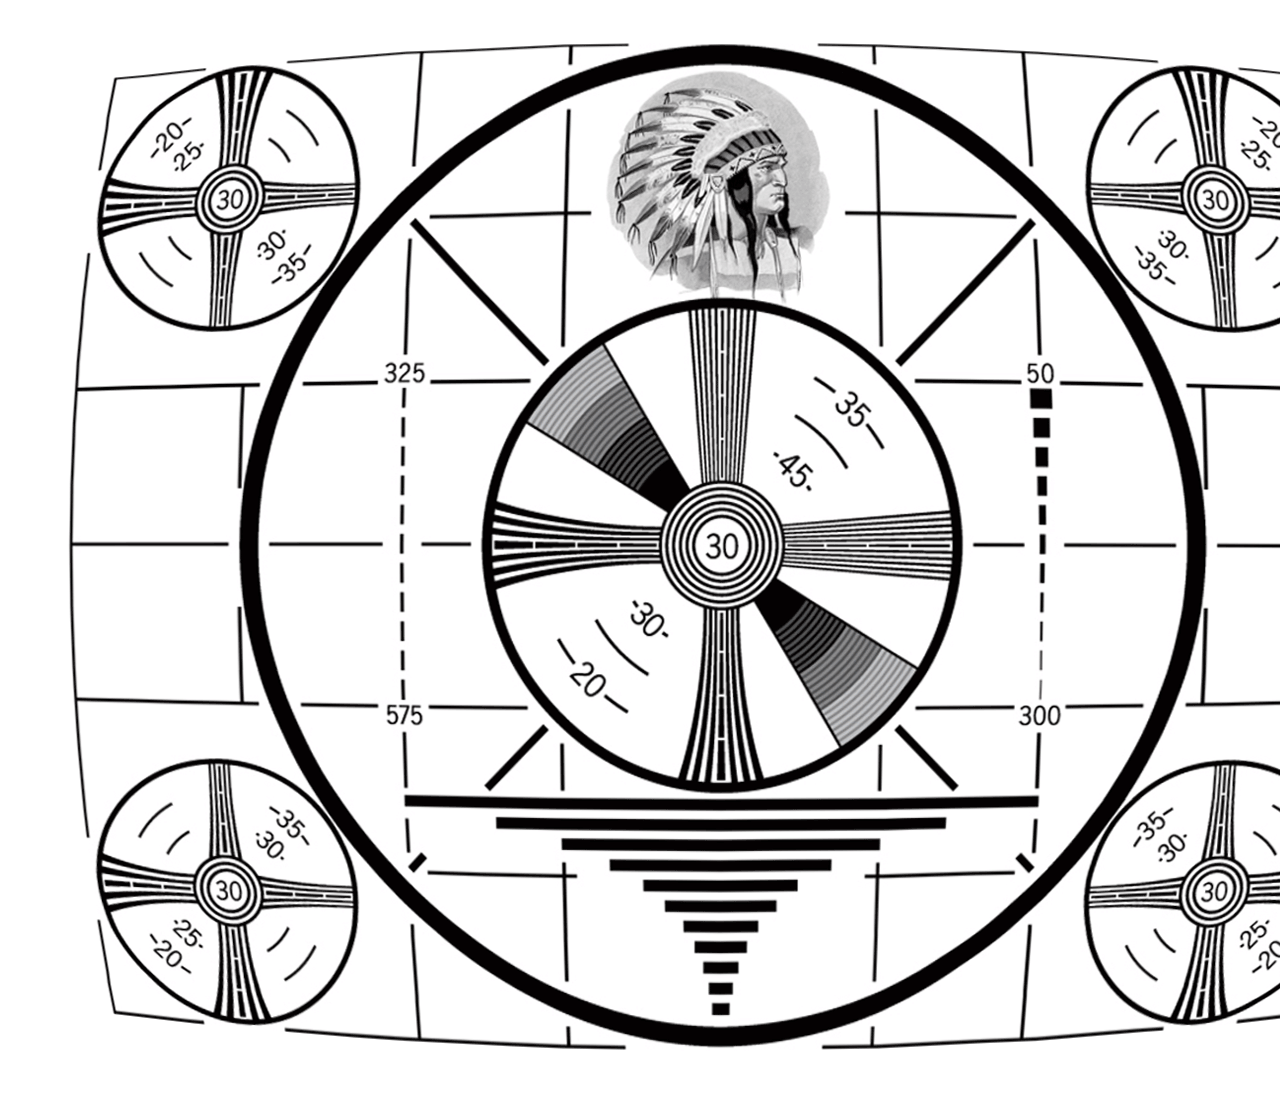
<file: instructions/index.html>
<!DOCTYPE HTML>
<html>
	<head>
		<meta charset="UTF-8">
		<link href="http://www.instavision.tv/blackgif/style.css" rel="stylesheet" type="text/css">
		<title>Instavision</title>
	</head>
	<body>
		
		<img src="/images/instructions.gif">
	
	</body>
</html>
</file>
